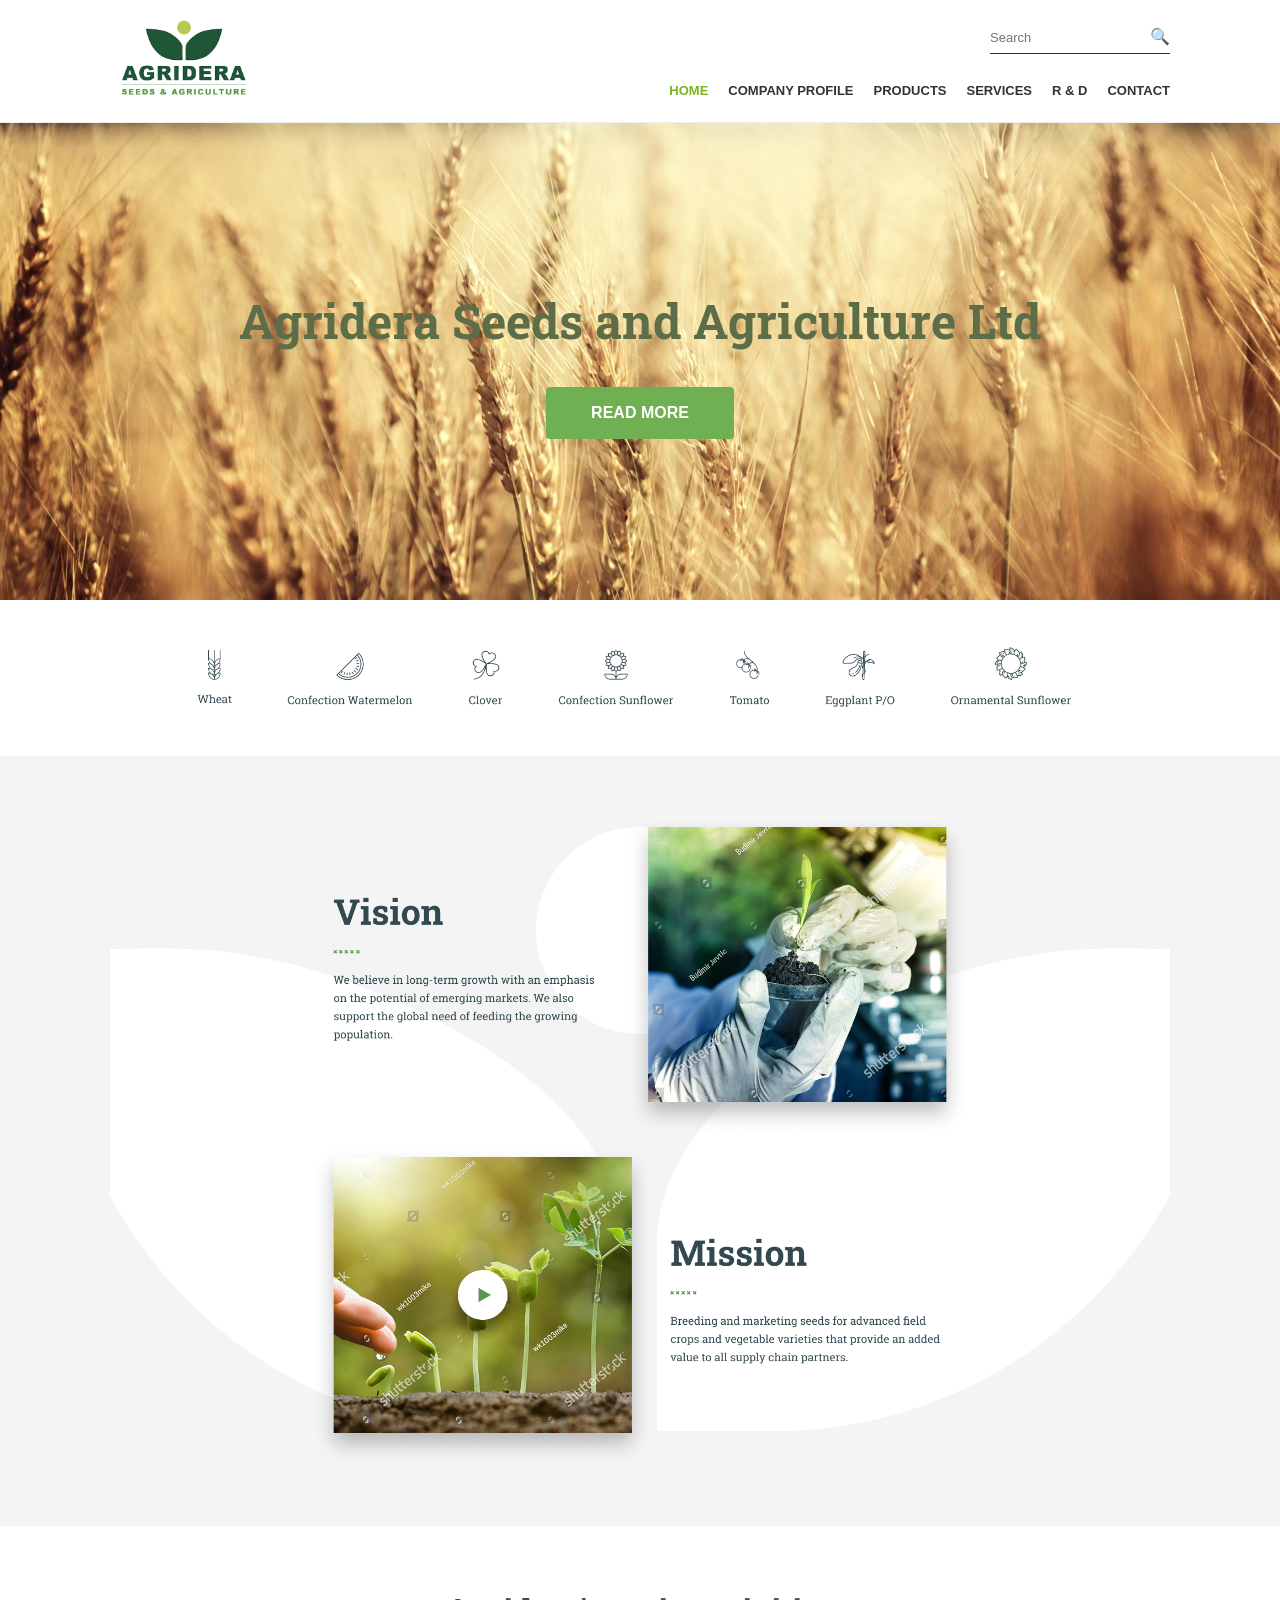
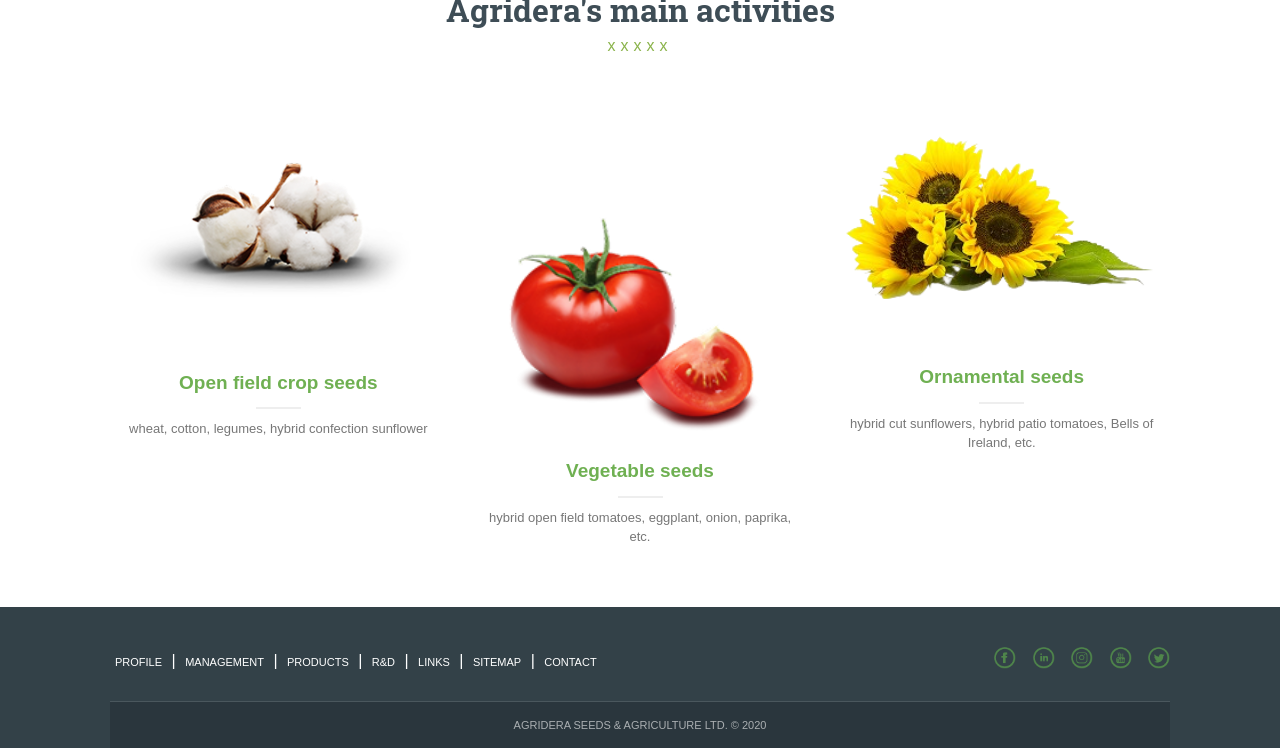
<file: index.html>
<!DOCTYPE html>
<html lang="uk">
<head>
    <meta charset="UTF-8">
    <meta name="viewport" content="width=320, initial-scale=1.0"/> 
    <title>Agridera Seeds & Agriculture Ltd</title>
    <link href="https://fonts.googleapis.com/css2?family=Roboto+Slab:wght@400;700&display=swap" rel="stylesheet">
    <link rel="stylesheet" href="style.css">
    <link rel="stylesheet" href="responsive.css"> 
</head>
<body>

    <section class="hero-section">
        <header class="site-header">
            <div class="container header-flex">
                <div class="logo">
                    <a href="index.html">
                        <img src="Logo@2x.png" alt="Agridera Logo">
                    </a>
                </div>

                <input type="checkbox" id="menu-toggle" style="display: none;">

                <label for="menu-toggle" class="mobile-menu-btn">
                    <span></span>
                    <span></span>
                    <span></span>
                </label>

                <div class="header-right">
                    <div class="search-box">
                        <input type="text" placeholder="Search">
                        <span class="search-icon">🔍</span>
                    </div>

                    <nav class="main-nav">
                        <ul>
                            <li><a href="index.html" class="active">Home</a></li>
                            <li><a href="#">Company Profile</a></li>
                            <li><a href="tomato_all.html">Products</a></li>
                            <li><a href="#">Services</a></li>
                            <li><a href="#">R & D</a></li>
                            <li><a href="contact.html">Contact</a></li>
                        </ul>
                    </nav>
                </div>
            </div>
        </header>

        <div class="hero-content">
            <h1>Agridera Seeds and Agriculture Ltd</h1>
            <a href="#" class="btn-read-more">READ MORE</a>
        </div>
    </section>

    <section class="products-strip">
        <div class="container">
            <img src="Products.png" alt="Product Icons" class="full-img">
        </div>
    </section>

    <section class="mission-section">
        <div class="container">
            <img src="Vision Mission.png" alt="Vision & Mission" class="full-img">
        </div>
    </section>

    <section class="activities">
        <div class="container">
            <h2 class="section-title">Agridera's main activities</h2>
            <div class="dots">xxxxx</div>
            
            <div class="activity-grid">
                <div class="card">
                    <img src="image4.png" alt="Seeds" class="activity-img">
                    <h3>Open field crop seeds</h3>
                    <div class="card-line"></div>
                    <p>wheat, cotton, legumes, hybrid confection sunflower</p>
                </div>
                <div class="card">
                    <img src="image5.png" alt="Vegetables" class="activity-img">
                    <h3>Vegetable seeds</h3>
                    <div class="card-line"></div>
                    <p>hybrid open field tomatoes, eggplant, onion, paprika, etc.</p>
                </div>
                <div class="card">
                    <img src="image6.png" alt="Ornamental" class="activity-img">
                    <h3>Ornamental seeds</h3>
                    <div class="card-line"></div>
                    <p>hybrid cut sunflowers, hybrid patio tomatoes, Bells of Ireland, etc.</p>
                </div>
            </div>
        </div>
    </section>

    <footer class="main-footer">
        <div class="container">
            <div class="footer-top">
                <nav class="footer-nav">
                    <a href="#">PROFILE</a> | <a href="#">MANAGEMENT</a> | <a href="#">PRODUCTS</a> | 
                    <a href="#">R&D</a> | <a href="#">LINKS</a> | <a href="#">SITEMAP</a> | <a href="#">CONTACT</a>
                </nav>
                <div class="socials">
                    <img src="Ico_fb.png" alt="FB">
                    <img src="Ico_in.png" alt="LI">
                    <img src="Ico_inst.png" alt="IG">
                    <img src="Ico_tube.png" alt="YT">
                    <img src="Ico_tw.png" alt="TW">
                </div>
            </div>
            <div class="footer-bottom">
                AGRIDERA SEEDS & AGRICULTURE LTD. © 2020
            </div>
        </div>
    </footer>

</body>
</html>
</file>
<file: style.css>
/* Обнулення */
* { box-sizing: border-box; margin: 0; padding: 0; }
body { font-family: Arial, sans-serif; line-height: 1.5; color: #333; }
.container { max-width: 1100px; margin: 0 auto; padding: 0 20px; }
.full-img { width: 100%; display: block; }

/* БАНЕР З ПШЕНИЦЕЮ */
.hero-section {
    width: 100%;
    height: 600px;
    background: url('image.png') no-repeat center center;
    background-size: cover;
    display: flex;
    flex-direction: column;
}

/* ШАПКА */
.site-header { padding: 30px 0; }
.header-flex { display: flex; justify-content: space-between; align-items: flex-end; }
.logo img { height: 75px; }

.header-right { text-align: right; }
.search-box { border-bottom: 1px solid #333; margin-bottom: 12px; padding-bottom: 4px; }
.search-box input { background: transparent; border: none; outline: none; width: 150px; }

.main-nav ul { list-style: none; display: flex; gap: 15px; }
.main-nav a { text-decoration: none; color: #333; font-weight: bold; font-size: 13px; }

/* ТЕКСТ ТА КНОПКА */
.hero-content {
    flex-grow: 1;
    display: flex;
    flex-direction: column;
    justify-content: center;
    align-items: center;
    text-align: center;
}
.hero-content h1 {
    font-family: 'Roboto Slab', serif;
    font-size: 48px;
    color: #5d6d48;
    margin-bottom: 30px;
}
.btn-read-more {
    background: #6fb052;
    color: white;
    padding: 14px 45px;
    text-decoration: none;
    font-weight: bold;
    border-radius: 4px;
    transition: background 0.3s;
}
.btn-read-more:hover { background: #5a9143; }

/* СЕКЦІЇ */
.products-strip { background: #fff; padding: 25px 0; }
.mission-section { background: #f4f4f4; padding: 60px 0; }

/* ACTIVITIES GRID */
.activities { padding: 60px 0; text-align: center; }
.section-title { font-family: 'Roboto Slab', serif; color: #3e4d56; font-size: 32px; }
.dots { color: #8ab34a; letter-spacing: 5px; margin-bottom: 40px; }

.activity-grid { 
    display: flex; 
    justify-content: space-between; 
    gap: 25px; 
}
.card { flex: 1; text-align: center; }
.activity-img { width: 100%; height: auto; margin-bottom: 15px; }
.card h3 { color: #6fb052; font-size: 19px; margin-bottom: 10px; }
.card-line { width: 45px; height: 2px; background: #eee; margin: 0 auto 10px; }
.card p { font-size: 13px; color: #777; padding: 0 10px; }

/* ФУТЕР */
.main-footer { background: #334148; color: white; padding-top: 40px; }
.footer-top { 
    display: flex; 
    justify-content: space-between; 
    align-items: center; 
    padding-bottom: 25px; 
    border-bottom: 1px solid #4a575d; 
}
.footer-nav a { color: white; text-decoration: none; font-size: 11px; margin: 0 5px; }
.socials img { height: 22px; margin-left: 12px; cursor: pointer; opacity: 0.8; }
.socials img:hover { opacity: 1; }

.footer-bottom { 
    background: #2a363d; 
    padding: 15px 0; 
    text-align: center; 
    font-size: 11px; 
    color: rgba(255,255,255,0.6);
}
</file>
<file: responsive.css>
/* responsive.css */

/* --- 1. ЗАГАЛЬНІ НАЛАШТУВАННЯ ДЛЯ ВСІХ --- */
.site-header {
    background: #fff;
    padding: 20px 0;
    border-bottom: 1px solid #eee;
}

.header-flex {
    display: flex;
    justify-content: space-between;
    align-items: flex-end; /* Лого зліва, меню справа знизу */
}

.header-right {
    display: flex;
    flex-direction: column;
    align-items: flex-end;
    gap: 12px;
}

.search-box {
    border-bottom: 1px solid #333;
    display: flex;
    align-items: center;
    padding-bottom: 4px;
}

.search-box input {
    border: none;
    outline: none;
    font-size: 13px;
    width: 160px;
}

.main-nav ul {
    list-style: none;
    display: flex;
    gap: 20px;
    padding: 0;
    margin: 0;
}

.main-nav ul li a {
    text-decoration: none;
    color: #333;
    font-weight: bold;
    font-size: 13px;
    text-transform: uppercase;
}

.main-nav ul li a:hover, .main-nav ul li a.active {
    color: #79b51c;
}

/* Ховаємо бургер на ПК */
#menu-toggle, .mobile-menu-btn {
    display: none;
}

/* --- 2. МОБІЛЬНА АДАПТИВНІСТЬ (1024px і менше) --- */
@media (max-width: 1024px) {
    .header-flex {
        flex-direction: column;
        align-items: center;
        position: relative;
        padding: 10px 20px;
    }

    .logo {
        width: 100%;
        text-align: center;
        margin-bottom: 15px;
    }

    .logo img {
        height: 50px;
    }

    /* Показуємо бургер праворуч */
    .mobile-menu-btn {
        display: flex;
        flex-direction: column;
        justify-content: space-between;
        width: 25px;
        height: 18px;
        position: absolute;
        right: 20px;
        top: 25px;
        cursor: pointer;
        z-index: 1001;
    }

    .mobile-menu-btn span {
        display: block;
        height: 3px;
        width: 100%;
        background-color: #333;
        border-radius: 2px;
    }

    /* Пошук лінією під лого */
    .header-right {
        width: 100%;
        align-items: center;
    }

    .search-box {
        width: 100%;
        max-width: 400px;
        margin-bottom: 10px;
    }

    .search-box input {
        width: 100%;
    }

    /* Навігація в бургері */
    .main-nav {
        display: none; /* Приховано за замовчуванням */
        width: 100%;
        background: #fff;
        position: absolute;
        top: 100%;
        left: 0;
        z-index: 1000;
        box-shadow: 0 5px 10px rgba(0,0,0,0.1);
    }

    #menu-toggle:checked ~ .header-right .main-nav {
        display: block;
    }

    .main-nav ul {
        flex-direction: column;
        gap: 0;
    }

    .main-nav ul li {
        border-bottom: 1px solid #eee;
    }

    .main-nav ul li a {
        display: block;
        padding: 15px;
        text-align: center;
    }
}
</file>
